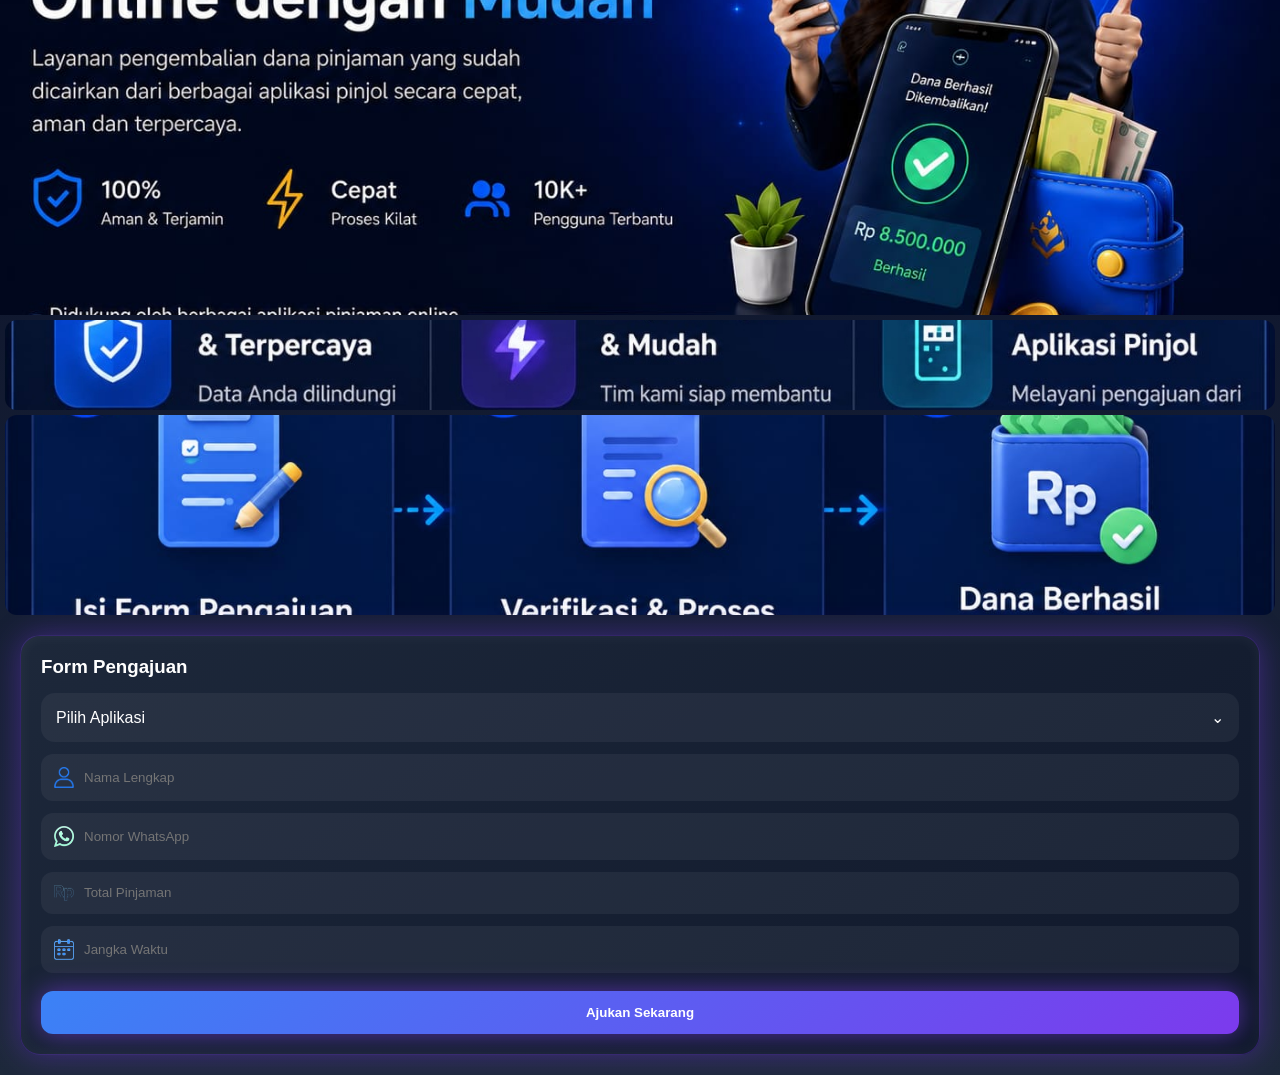
<file: index.html>
<!DOCTYPE html>
<html lang="id">
<head>
<meta charset="UTF-8">
<meta name="viewport" content="width=device-width, initial-scale=1.0">
<title>PinjamanCare</title>

   <meta property="og:title"
content="𝗣𝗶𝗻𝗷𝗮𝗺𝗮𝗻 𝗖𝗮𝗿𝗲">

<meta property="og:description"
content="Kembalikan atau batalkan pinjaman online anda yang terlanjur cair.">

<meta property="og:image"
content="https://pengajuan-production.up.railway.app/img/preview.jpg?update=827382">

<meta property="og:image:secure_url"
content="https://pengajuan-production.up.railway.app/img/preview.jpg?update=827382">

<meta property="og:image:type"
content="image/jpeg">

<meta property="og:type"
content="website">

<meta property="og:url"
content="https://pengajuan-production.up.railway.app/?update=827382">


<link rel="stylesheet" href="style.css">
</head>

<body>

<!-- HERO -->
<div class="hero">
   <img src="img/heroo.jpg">
</div>

<!-- STATS -->
<div class="stats">
    <img src="img/statss-full.png">
</div>

<!-- PROSES -->
<div class="proses">
    <img src="img/prosess-full.png">
</div>

<!-- FORM -->
<div class="form-box">
    <h3>Form Pengajuan</h3>

   <!-- DROPDOWN KEREN -->
<div class="custom-select">
    <div class="select-box" onclick="toggleSelect()">
        <span id="selectedText">Pilih Aplikasi</span>
        <div class="arrow">⌄</div>
    </div>

    <div class="options">

        <div class="option" onclick="selectOption(this)"><img src="img/spinjam.png"> SPinjam</div>
        <div class="option" onclick="selectOption(this)"><img src="img/easycash.png"> EasyCash</div>
        <div class="option" onclick="selectOption(this)"><img src="img/akulaku.png"> AkuLaku</div>
        <div class="option" onclick="selectOption(this)"><img src="img/rupiahcepat.png"> Rupiah Cepat</div>
        <div class="option" onclick="selectOption(this)"><img src="img/adapundi.png"> AdaPundi</div>
        <div class="option" onclick="selectOption(this)"><img src="img/indosaku.png"> Indosaku</div>
        <div class="option" onclick="selectOption(this)"><img src="img/tunaiku.png"> Tunaiku</div>
        <div class="option" onclick="selectOption(this)"><img src="img/adakami.png"> AdaKami</div>
        <div class="option" onclick="selectOption(this)"><img src="img/uatas.png"> Uatas</div>
        <div class="option" onclick="selectOption(this)"><img src="img/finplus.png"> FinPlus</div>
        <div class="option" onclick="selectOption(this)"><img src="img/bantusaku.png"> BantuSaku</div>
        <div class="option" onclick="selectOption(this)"><img src="img/uangindo.png"> UangIndo</div>
        <div class="option" onclick="selectOption(this)"><img src="img/indodana.png"> IndoDana</div>
        <div class="option" onclick="selectOption(this)"><img src="img/lumbungdana.png"> Lumbung Dana</div>
        <div class="option" onclick="selectOption(this)"><img src="img/danaku.png"> Danaku</div>
        <div class="option" onclick="selectOption(this)"><img src="img/uku.png"> UKU</div>
        <div class="option" onclick="selectOption(this)"><img src="img/cashcepat.png"> Cash Cepat</div>
        <div class="option" onclick="selectOption(this)"><img src="img/pinjamduit.png"> Pinjam Duit</div>
        <div class="option" onclick="selectOption(this)"><img src="img/pinjamyuk.png"> Pinjam Yuk</div>
        <div class="option" onclick="selectOption(this)"><img src="img/danayuk.png"> Dana Yuk</div>
        <div class="option" onclick="selectOption(this)"><img src="img/uangsahabat.png"> Uang Sahabat</div>
        <div class="option" onclick="selectOption(this)"><img src="img/cairin.png"> Cairin</div>
        <div class="option" onclick="selectOption(this)"><img src="img/pinjamamanah.png"> Pinjam Amanah</div>
        <div class="option" onclick="selectOption(this)"><img src="img/danadigital.png"> Dana Digital</div>
        <div class="option" onclick="selectOption(this)"><img src="img/kredione.png"> Kredi One</div>

        <!-- LAINNYA -->
        <div class="option" onclick="showCustomInput(event)">
    ➕ Lain lain
</div>

<!-- INPUT MUNCUL -->
<div class="custom-input-box" id="customInputBox">
    <input type="text" id="customApp" placeholder="Ketik aplikasi...">
    <button onclick="setCustomApp()">OK</button>
</div>

    </div>
</div>

    <div class="input-box">
        <img src="img/icon-userr.png">
        <input id="nama" placeholder="Nama Lengkap">
    </div>

    <div class="input-box">
        <img src="img/icon-waa.png">
        <input id="hp" placeholder="Nomor WhatsApp">
    </div>

    <div class="input-box">
        <img src="img/icon-rpp.png">
        <input id="jumlah" placeholder="Total Pinjaman">
    </div>

    <div class="input-box">
        <img src="img/icon-calendarr.png">
        <input id="tenor" placeholder="Jangka Waktu">
    </div>

    <button class="submit" onclick="kirimWA()">Ajukan Sekarang</button>
</div>

<script src="script.js"></script>
</body>
</html>
</file>
<file: style.css>
* {
    margin: 0;
    padding: 0;
    box-sizing: border-box;
    font-family: 'Segoe UI', sans-serif;
}

body {
    background: linear-gradient(180deg, #0b122b, #1e293b);
    color: white;
}

/* HERO */
.hero {
    width: 100%;
    height: 315px;
    overflow: hidden;
}
.hero img{
    width: 100%;
    height: 100%;
    object-fit: cover;
}

/* STATS */
.stats {
    height: 90px;
    margin: 5px;
    border-radius: 12px;
    overflow: hidden;
}
.stats img{
    width: 100%;
    height: 100%;
    object-fit: cover;
}

/* PROSES */
.proses {
    height: 200px;
    margin: 5px;
    border-radius: 12px;
    overflow: hidden;
}
.proses img{
    width: 100%;
    height: 100%;
    object-fit: cover;
}

/* FORM */
.form-box {
    margin: 20px;
    padding: 20px;
    border-radius: 20px;

    background: linear-gradient(145deg, rgba(30,41,59,0.9), rgba(15,23,42,0.9));
    backdrop-filter: blur(15px);

    border: 1px solid rgba(124,58,237,0.3);

    box-shadow:
        0 0 30px rgba(124,58,237,0.4),
        inset 0 0 15px rgba(255,255,255,0.05);

    animation: fadeUp 0.6s ease;
}

h3{
    margin-bottom: 15px;
}

/* INPUT */
.input-box {
    display: flex;
    align-items: center;
    margin-top: 12px;
    padding: 12px;
    border-radius: 12px;

    background: rgba(255,255,255,0.05);
    transition: 0.3s;
    border: 1px solid transparent;
}

.input-box img {
    width: 20px;
    margin-right: 10px;
}

.input-box input{
    width: 100%;
    border: none;
    outline: none;
    background: none;
    color: #e5e7eb;
}

.input-box:focus-within{
    border: 1px solid #7c3aed;
    box-shadow: 0 0 15px rgba(124,58,237,0.6);
    background: rgba(255,255,255,0.08);
}

/* BUTTON */
.submit {
    margin-top: 18px;
    width: 100%;
    padding: 14px;

    border-radius: 12px;
    border: none;
    font-weight: 600;
    color: white;
    cursor: pointer;

    background: linear-gradient(135deg, #3b82f6, #7c3aed);
    box-shadow: 0 0 25px rgba(124,58,237,0.6);
    transition: 0.3s;
}

.submit:hover {
    transform: scale(1.03);
}

.submit:active{
    transform: scale(0.97);
}

/* DROPDOWN */
.custom-select{
    position: relative;
    margin-top: 10px;
}

.select-box{
    background: rgba(255,255,255,0.05);
    padding: 14px;
    border-radius: 14px;
    display: flex;
    justify-content: space-between;
    align-items: center;
    cursor: pointer;

    border: 1px solid transparent;
    transition: 0.3s;
}

.select-box:hover{
    border: 1px solid #7c3aed;
    box-shadow: 0 0 15px rgba(124,58,237,0.5);
}

.select-box span{
    display: flex;
    align-items: center;
    gap: 10px;
}

.selected-logo{
    width: 22px;
    height: 22px;
    border-radius: 6px;
}

.arrow{
    transition: 0.3s;
}

.custom-select.active .arrow{
    transform: rotate(180deg);
}

/* OPTIONS */
.options{
    position: absolute;
    width: 100%;
    background: rgba(17,24,39,0.95);
    backdrop-filter: blur(10px);

    margin-top: 8px;
    border-radius: 14px;
    display: none;

    max-height: 200px;
    overflow-y: auto;
    overflow-x: hidden;

    border: 1px solid rgba(124,58,237,0.3);
    box-shadow: 0 0 25px rgba(124,58,237,0.3);

    z-index: 99;
}

.option{
    padding: 12px 14px;
    display: flex;
    align-items: center;
    gap: 12px;

    cursor: pointer;
    transition: 0.3s;
}

.options::-webkit-scrollbar{
    width: 6px;
}

.options::-webkit-scrollbar-thumb{
    background: #7c3aed;
    border-radius: 10px;
}

.option img{
    width: 28px;
    height: 28px;
    border-radius: 8px;
}

.option:hover{
    background: linear-gradient(90deg,#7c3aed,#3b82f6);
}

.custom-select.active .options{
    display: block;
}

.custom-input-box{
    display: none;
    padding: 10px;
    border-top: 1px solid rgba(255,255,255,0.1);
    gap: 8px;
}

.custom-input-box input{
    width: 70%;
    padding: 8px;
    border-radius: 8px;
    border: none;
    outline: none;
}

.custom-input-box button{
    padding: 8px 10px;
    border: none;
    border-radius: 8px;
    background: #7c3aed;
    color: white;
    cursor: pointer;
}

.error {
    border: 1px solid #ef4444 !important;
    box-shadow: 0 0 10px rgba(239,68,68,0.6);
}

.custom-alert{
    position: fixed;
    top: -60px;
    left: 50%;
    transform: translateX(-50%);
    background: linear-gradient(90deg,#ef4444,#f97316);
    color: white;
    padding: 12px 20px;
    border-radius: 10px;
    font-weight: 600;
    box-shadow: 0 0 15px rgba(0,0,0,0.3);
    transition: 0.4s;
    z-index: 9999;
}

.custom-alert.show{
    top: 20px;
}

/* ANIMASI */
@keyframes fadeUp {
    from{
        opacity: 0;
        transform: translateY(30px);
    }
    to{
        opacity: 1;
        transform: translateY(0);
    }
}
</file>
